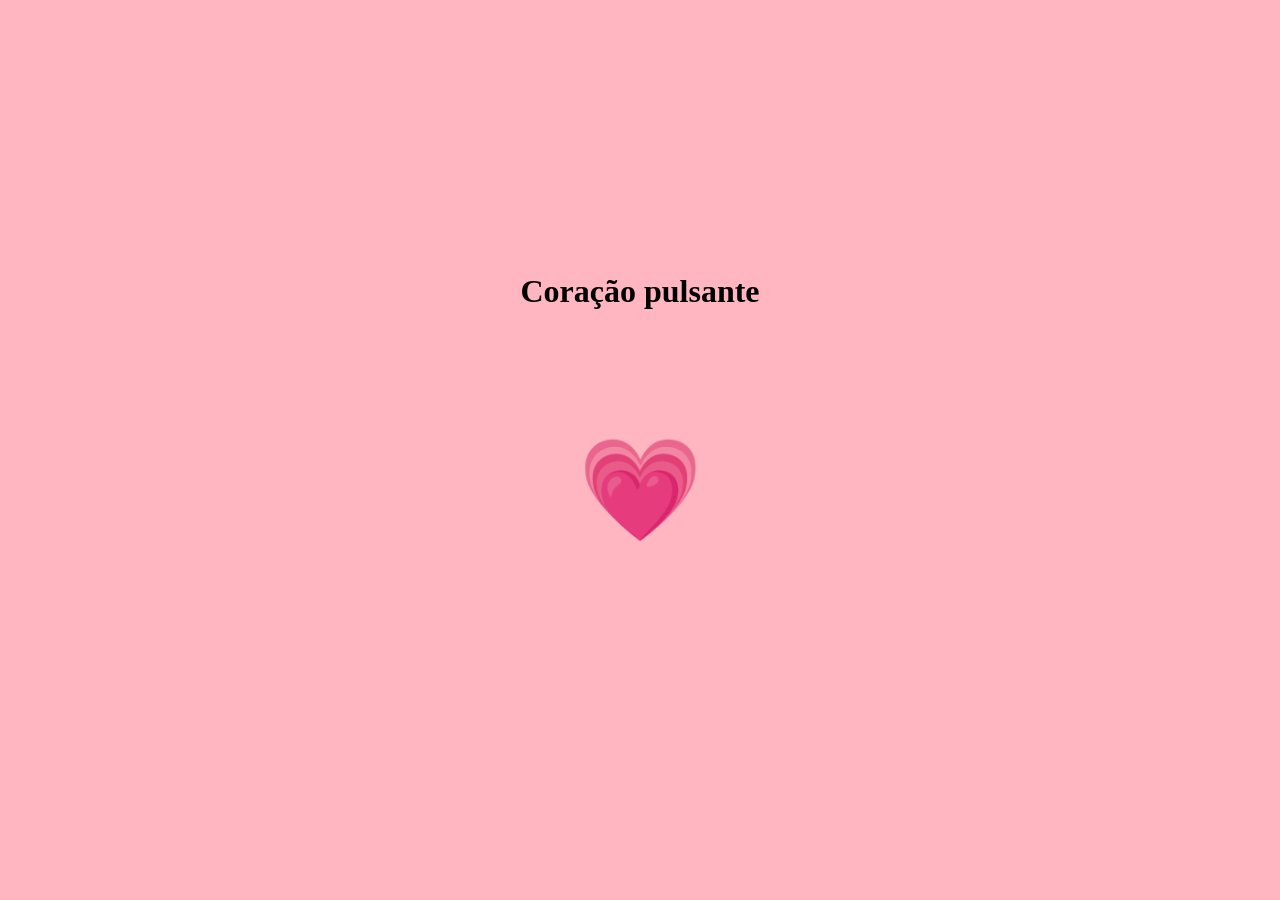
<file: coracao-animado/index.html>
<!DOCTYPE html>
<html lang="pt-br">
<head>
    <meta charset="UTF-8">
    <meta name="viewport" content="width=device-width, initial-scale=1.0">
    <title>Document</title>
    <link rel="stylesheet" href="style.css">
</head>
<body>
   <h1>Coração pulsante</h1>
   <p class="coracao"> 💗 </p>
</body>
</html>
</file>
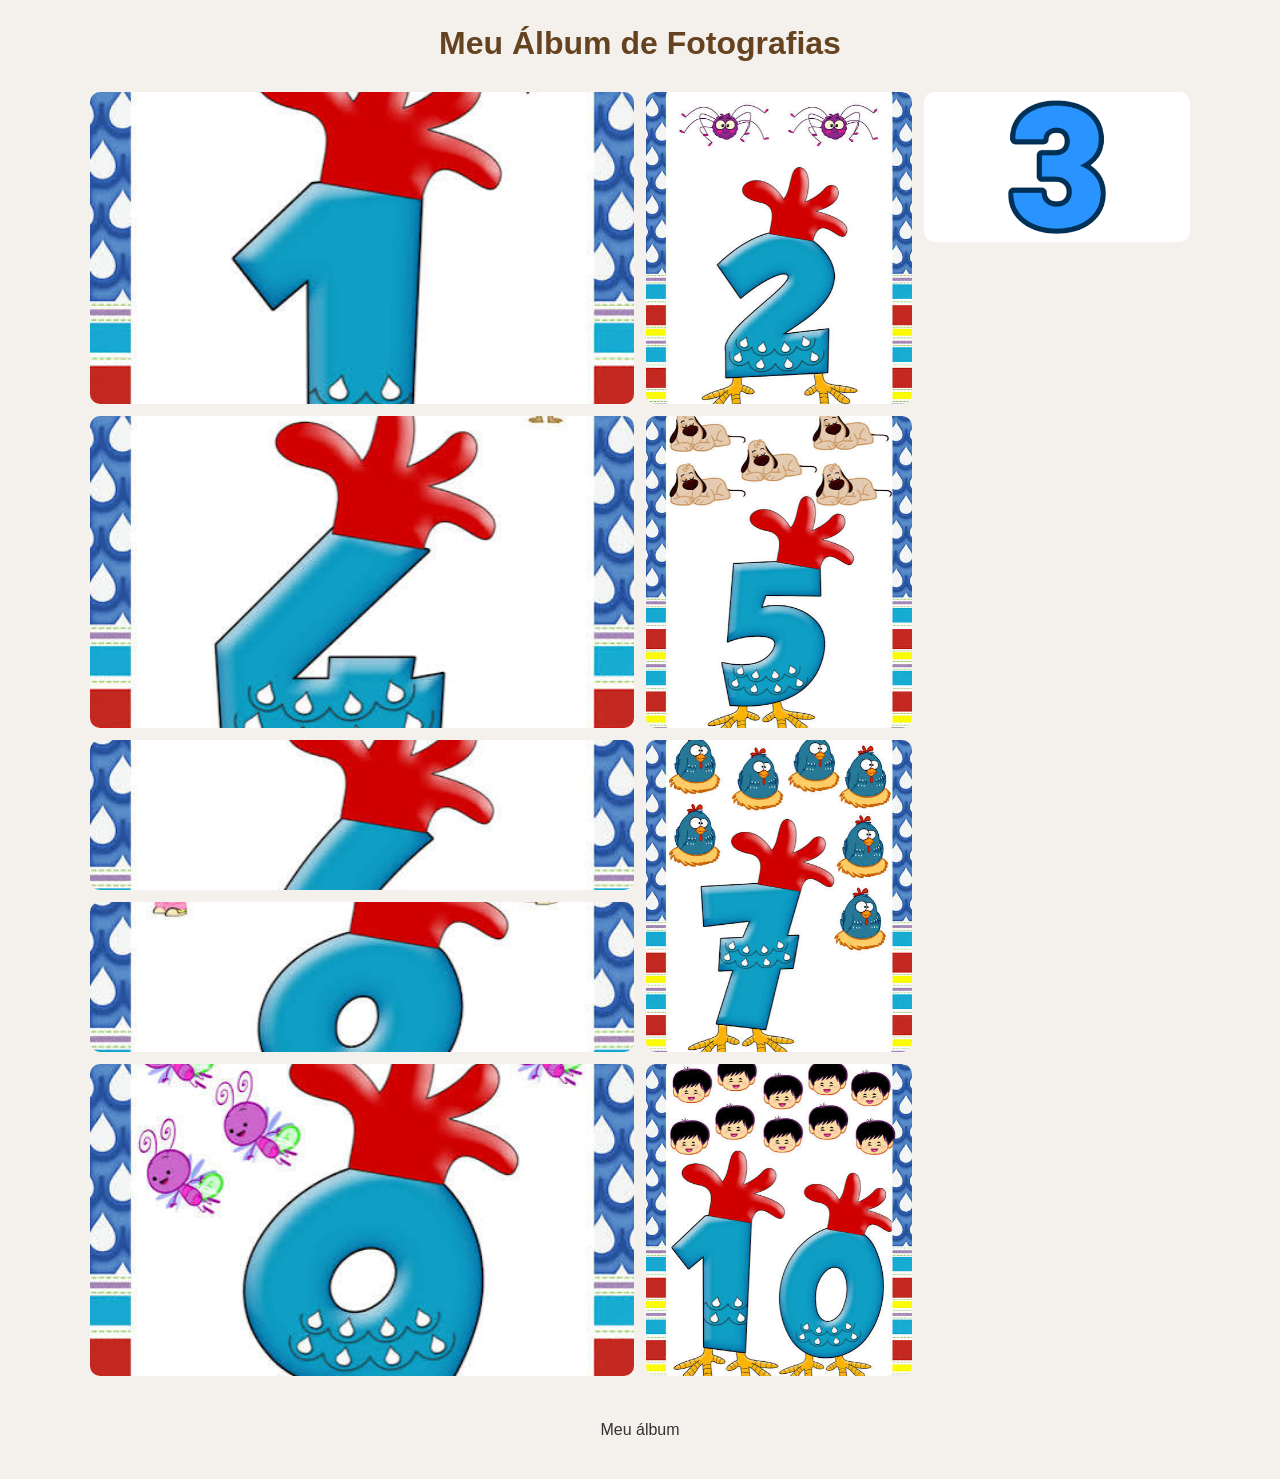
<file: grid/index.html>
<!DOCTYPE html>
<html lang="pt-br">
<head>
    <meta charset="UTF-8">
    <meta name="viewport" content="width=device-width, initial-scale=1.0">
    <title>Meu Álbum de Fotografias</title>
    <link rel="stylesheet" href="style.css">
</head>
<body>

    <header>
        <h1>Meu Álbum de Fotografias</h1>
    </header>

  
<main class="gallery">
    <img class="foto foto1" src="gallery/1.jpg" alt="Foto 1">
    <img class="foto foto2" src="gallery/2.jpg" alt="Foto 2">
    <img class="foto foto3" src="gallery/3.png" alt="Foto 3">
    <img class="foto foto4" src="gallery/4.jpg" alt="Foto 4">
    <img class="foto foto5" src="gallery/5.jpg" alt="Foto 5">
    <img class="foto foto6" src="gallery/6.jpg" alt="Foto 6">
    <img class="foto foto7" src="gallery/7.jpg" alt="Foto 7">
    <img class="foto foto8" src="gallery/8.jpg" alt="Foto 8">
    <img class="foto foto9" src="gallery/9.jpg" alt="Foto 9">
    <img class="foto foto10" src="gallery/10.jpg" alt="Foto 10">
</main>


    <footer>
        <p>Meu álbum </p>
    </footer>

</body>
</html>
</file>
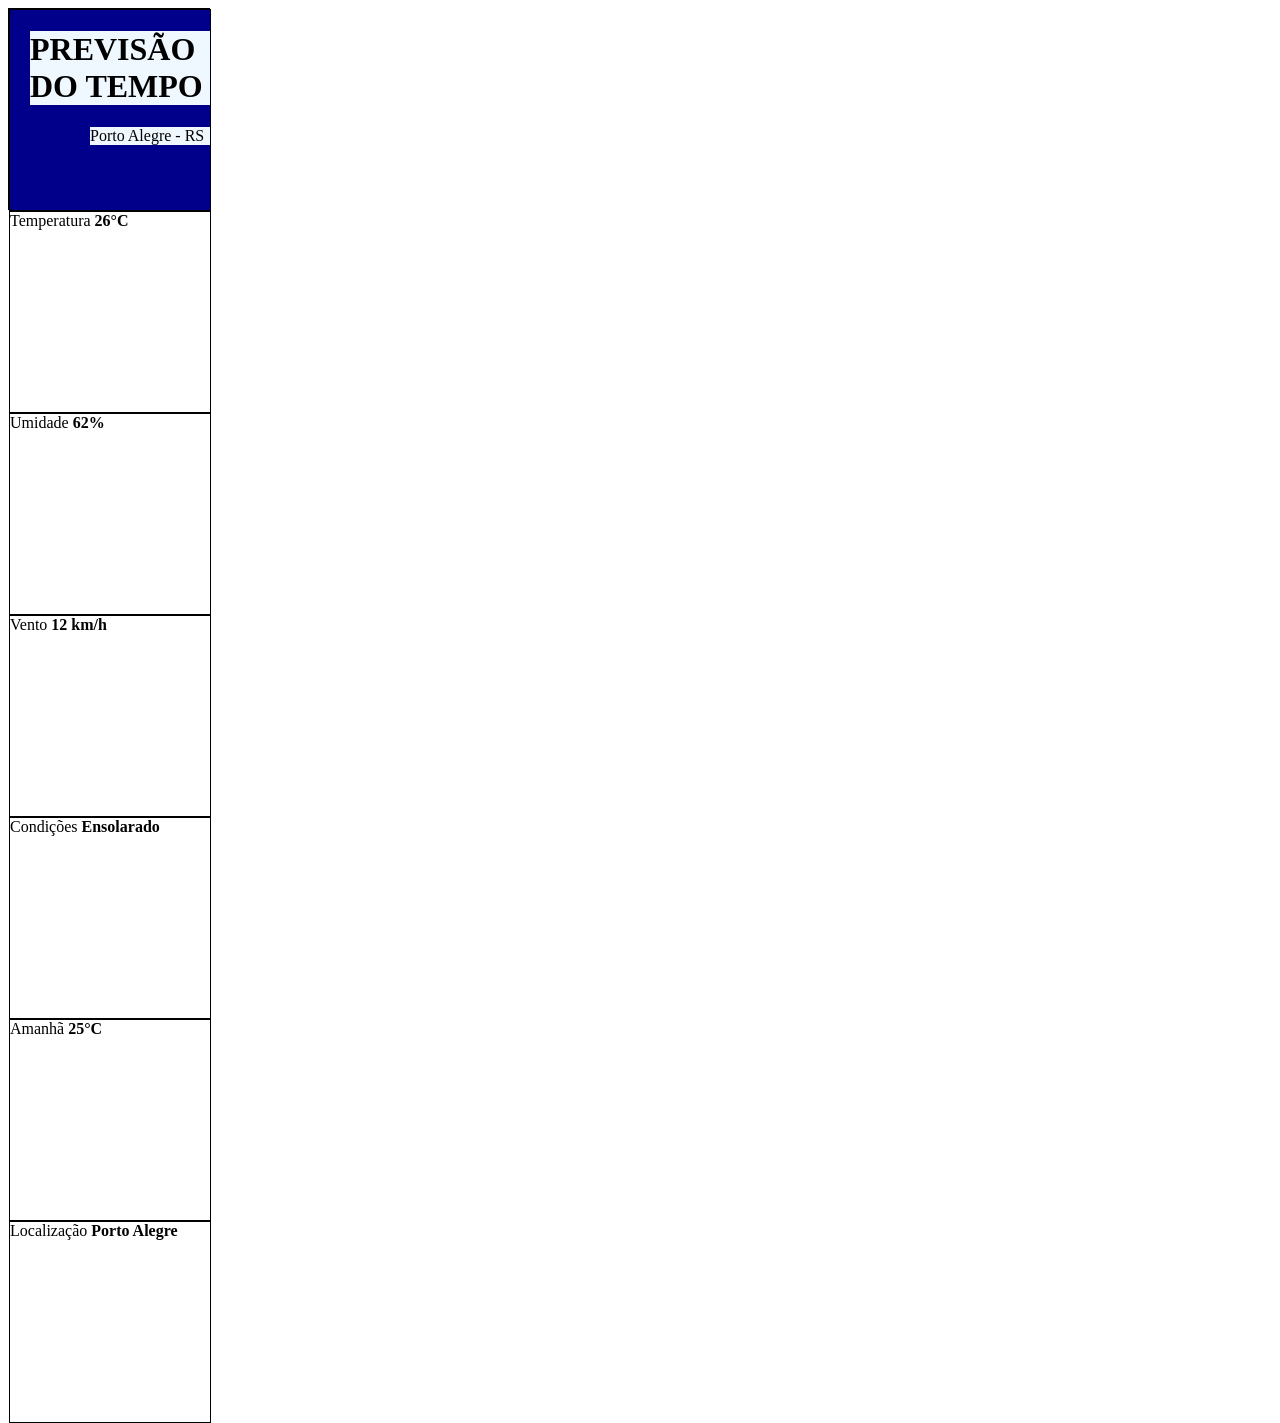
<file: painel de previsao do tempo/index.html>
<!DOCTYPE html>
<html lang="pt-br">
<head>
    <meta charset="UTF-8">
    <meta name="viewport" content="width=device-width, initial-scale=1.0">
    <title>Document</title>
    <link rel="stylesheet" href="style.css">
</head>
<body>
    <div id="painel">
  <div class="cabecalho">
    <h1>PREVISÃO DO TEMPO</h1>
    <p>Porto Alegre - RS</p>
  </div>

  <div class="card temperatura">
    <span>Temperatura</span>
    <strong>26°C</strong>
  </div>

  <div class="card umidade">
    <span>Umidade</span>
    <strong>62%</strong>
  </div>

  <div class="card vento">
    <span>Vento</span>
    <strong>12 km/h</strong>
  </div>

  <div class="card condicao">
    <span>Condições</span>
    <strong>Ensolarado</strong>
  </div>

  <div class="card amanha">
    <span>Amanhã</span>
    <strong>25°C</strong>
  </div>

  <div class="card localizacao">
    <span>Localização</span>
    <strong>Porto Alegre</strong>
  </div>
</div>

</body>
</html>
</file>
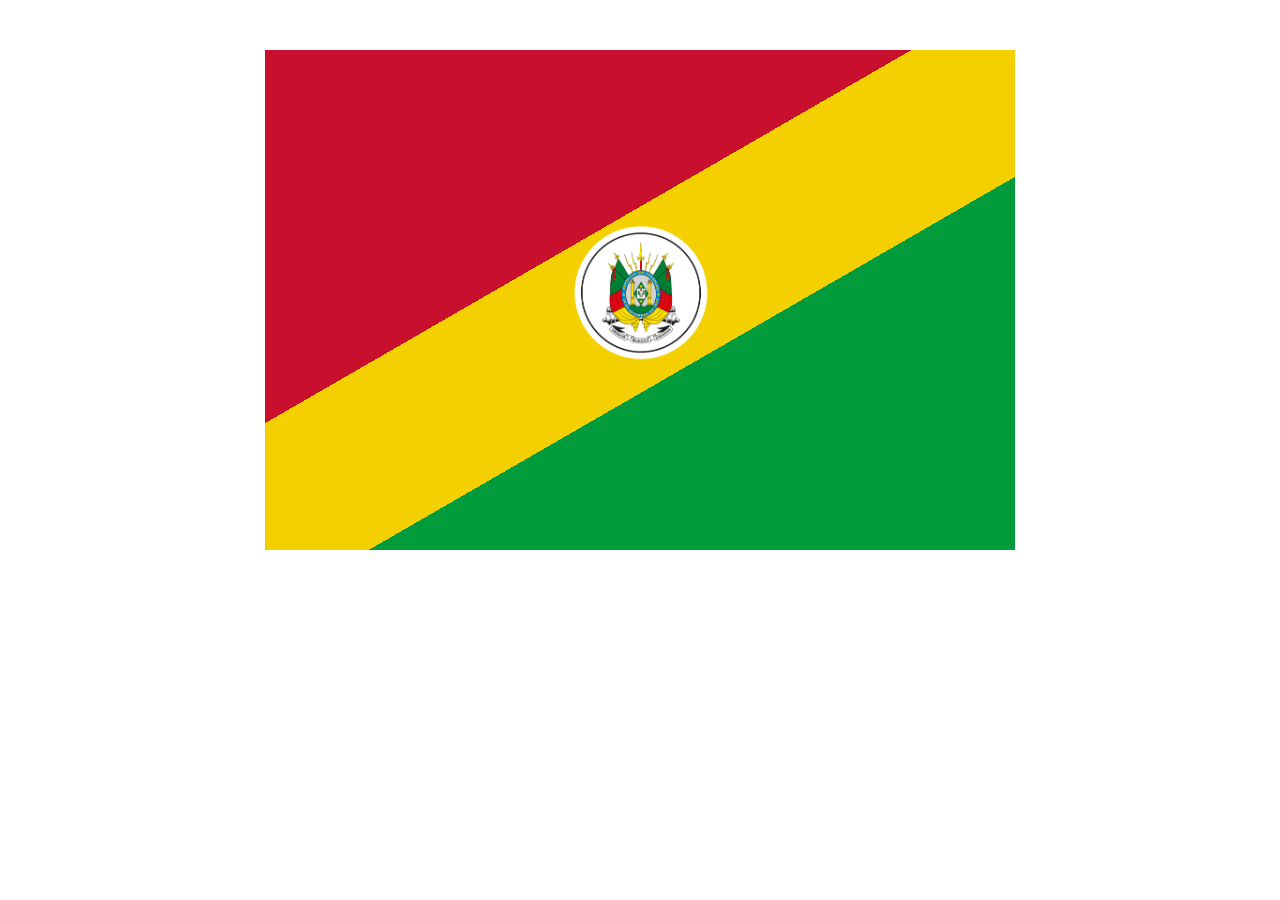
<file: rs/index.html>
<!DOCTYPE html>
<html lang="pt-br">
<head>
    <meta charset="UTF-8">
    <meta name="viewport" content="width=device-width, initial-scale=1.0">
    <title>Bandeira do Rio Grande do Sul</title>
    <link rel="stylesheet" href="style.css">
</head>

<body>

    <div class="bandeira">

        <div class="vermelho"></div>
        <div class="amarelo"></div>
        <div class="verde"></div>

        <div class="brasao">
            <img src="brasao.png/brasao.png" alt="Brasão do Rio Grande do Sul">
        </div>

    </div>

</body>
</html>
</file>
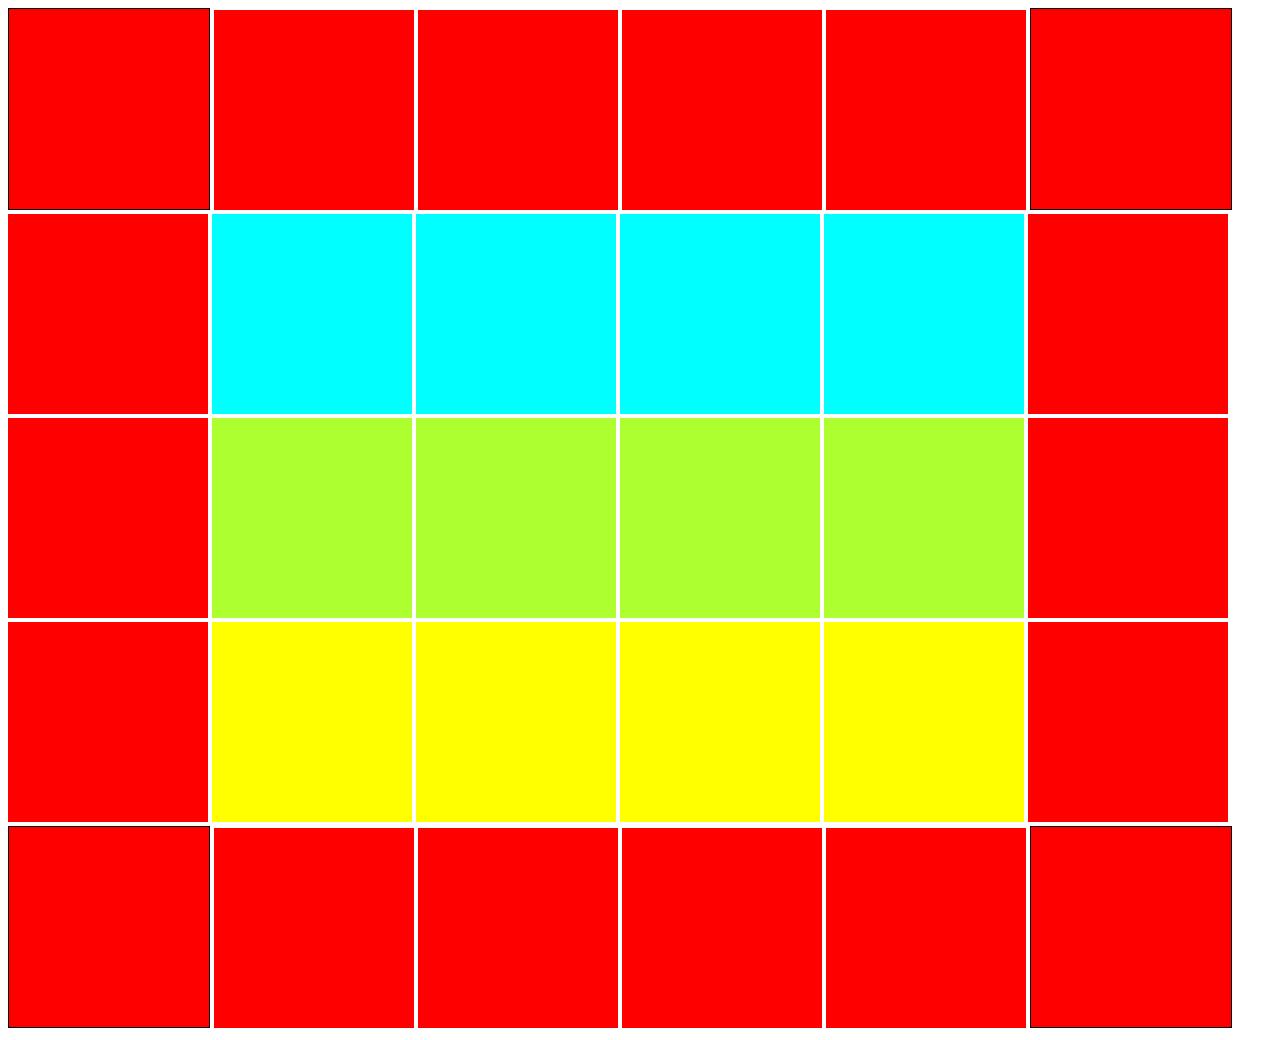
<file: seletores/index.html>
<!DOCTYPE html>
<html lang="pt-br">
<head>
    <meta charset="UTF-8">
    <meta name="viewport" content="width=device-width, initial-scale=1.0">
    <title>Document</title>
    <link rel="stylesheet" href="style.css">
</head>
<body>
    <div class ="red" id="canto"></div>
    <div class="red"></div>
    <div class="red"></div>
    <div class="red"></div>
    <div class="red"></div>
    <div class ="red" id="canto"></div>

    <div class="red"></div>
    <div class="azul"></div>
    <div class="azul"></div>
    <div class="azul"></div>
    <div class="azul"></div>
    <div class="red"></div>

    <div class="red"></div>
    <div class="verde"></div>
    <div class="verde"></div>
    <div class="verde"></div>
    <div class="verde"></div>
    <div class="red"></div>

    <div class="red"></div>
    <div class="amarelo"></div>
    <div class="amarelo"></div>
    <div class="amarelo"></div>
    <div class="amarelo"></div>
    <div class="red"></div>
    
    <div class ="red" id="canto"></div>
    <div class="red"></div>
    <div class="red"></div>
    <div class="red"></div>
    <div class="red"></div>
    <div class ="red" id="canto"></div>
</body>
</html>
</file>
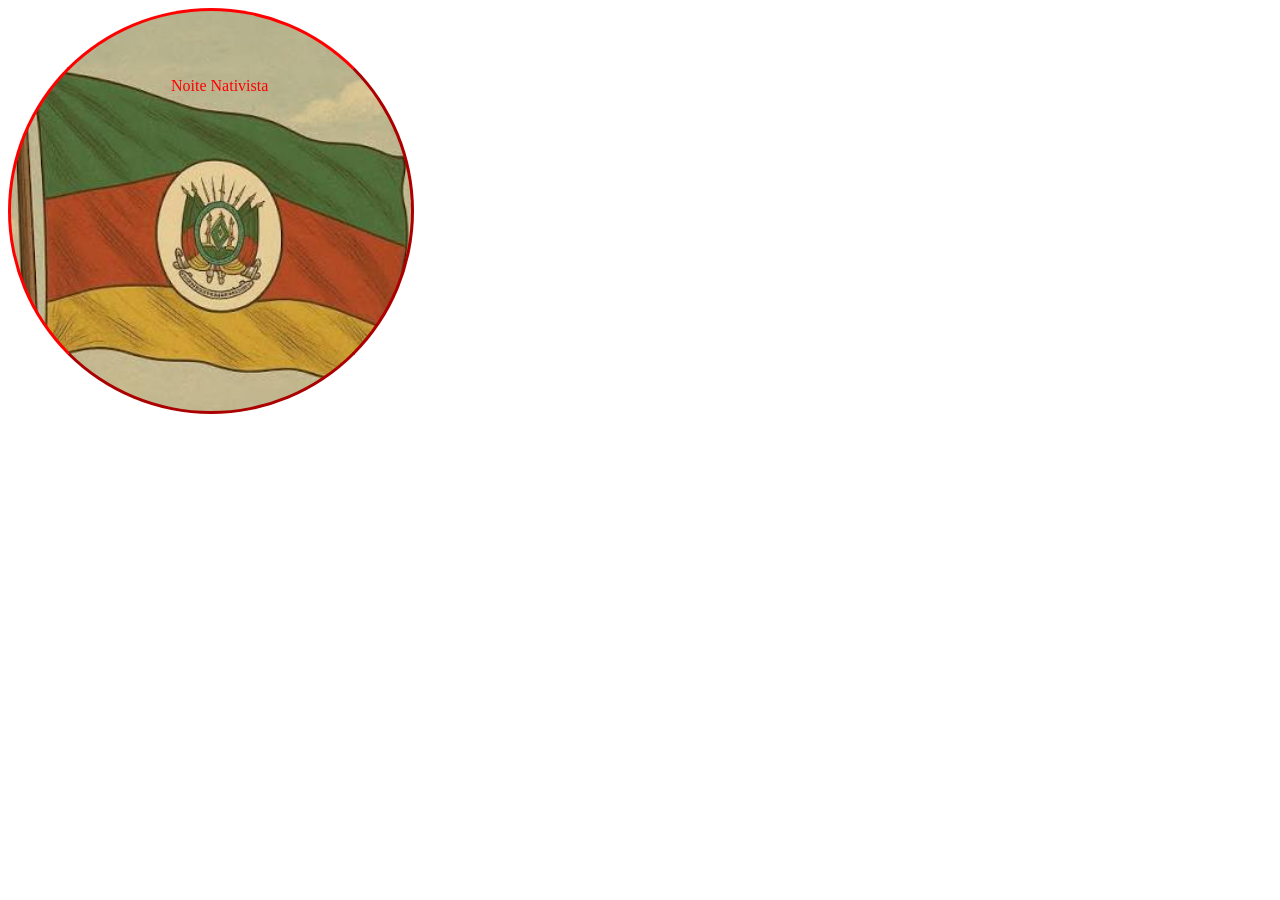
<file: tema/index.html>
<!DOCTYPE html>
<html lang="pt-br">
<head>
    <meta charset="UTF-8">
    <meta name="viewport" content="width=device-width, initial-scale=1.0">
    <title>Document</title>
    <link rel="stylesheet" href="style.css">
</head>
<body>
    <div>
        <p>Noite Nativista</p>
    </div>
    
</body>
</html>
</file>
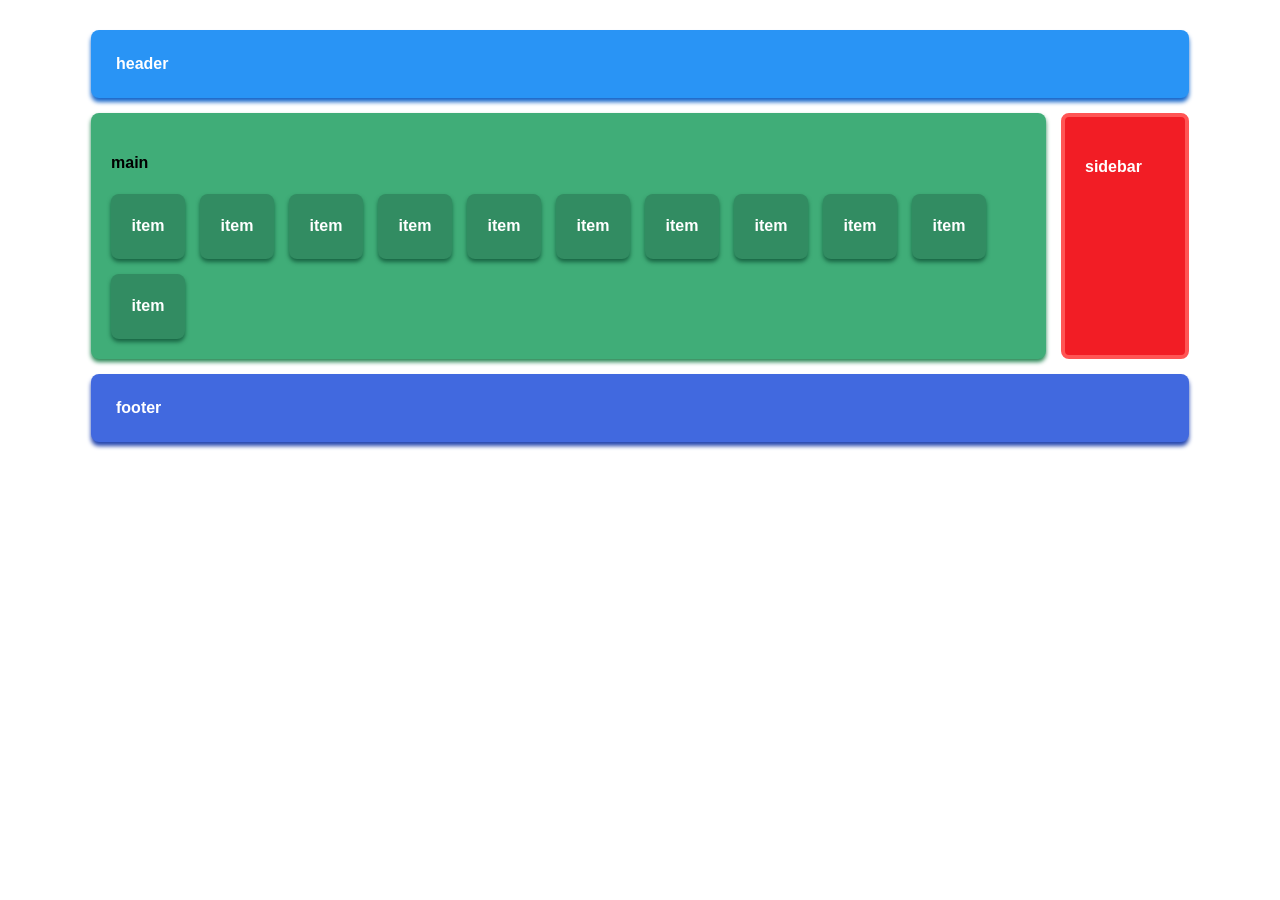
<file: flexbox/flex.html>
<!DOCTYPE html>
<html lang="pt-br">
<head>
    <meta charset="UTF-8">
    <title>Atividade Flexbox</title>

    <style>
        body {
            font-family: Arial;
            margin: 30px;
        }

        .container {
            width: 90%;
            margin: auto;
            display: flex;
            flex-direction: column;
            gap: 15px;
        }

        header {
            background: #2994f5;
            color: white;
            padding: 25px;
            border-radius: 8px;
            box-shadow: 0 4px 4px #1766c9;
        }

        .conteudo {
            display: flex;
            gap: 15px;
        }

        main {
            background: #40ad78;
            padding: 20px;
            border-radius: 8px;
            flex: 1;
            box-shadow: 0 3px 4px #278653;
        }

        .itens {
            display: flex;
            flex-wrap: wrap;
            gap: 15px;
        }

        .item {
            background: #328c62;
            color: white;
            width: 74px;
            height: 65px;
            border-radius: 8px;
            display: flex;
            justify-content: center;
            align-items: center;
            box-shadow: 0 3px 4px #176443;
            font-weight: bold;
        }

        aside {
            background: #f21d25;
            color: white;
            width: 80px;
            padding: 20px;
            border: 4px solid #ff5555;
            border-radius: 8px;
        }

        footer {
            background: #4169df;
            color: white;
            padding: 25px;
            border-radius: 8px;
            box-shadow: 0 4px 4px #2446ae;
        }
    </style>
</head>

<body>

    <div class="container">

        <header>
            <strong>header</strong>
        </header>

        <div class="conteudo">

            <main>
                <h4>main</h4>

                <div class="itens">
                    <div class="item">item</div>
                    <div class="item">item</div>
                    <div class="item">item</div>
                    <div class="item">item</div>
                    <div class="item">item</div>
                    <div class="item">item</div>
                    <div class="item">item</div>
                    <div class="item">item</div>
                    <div class="item">item</div>
                    <div class="item">item</div>
                    <div class="item">item</div>
                </div>

            </main>

            <aside>
                <h4>sidebar</h4>
                
            </aside>

        </div>

        <footer>
            <strong>footer</strong>
        </footer>

    </div>

</body>
</html>
</file>
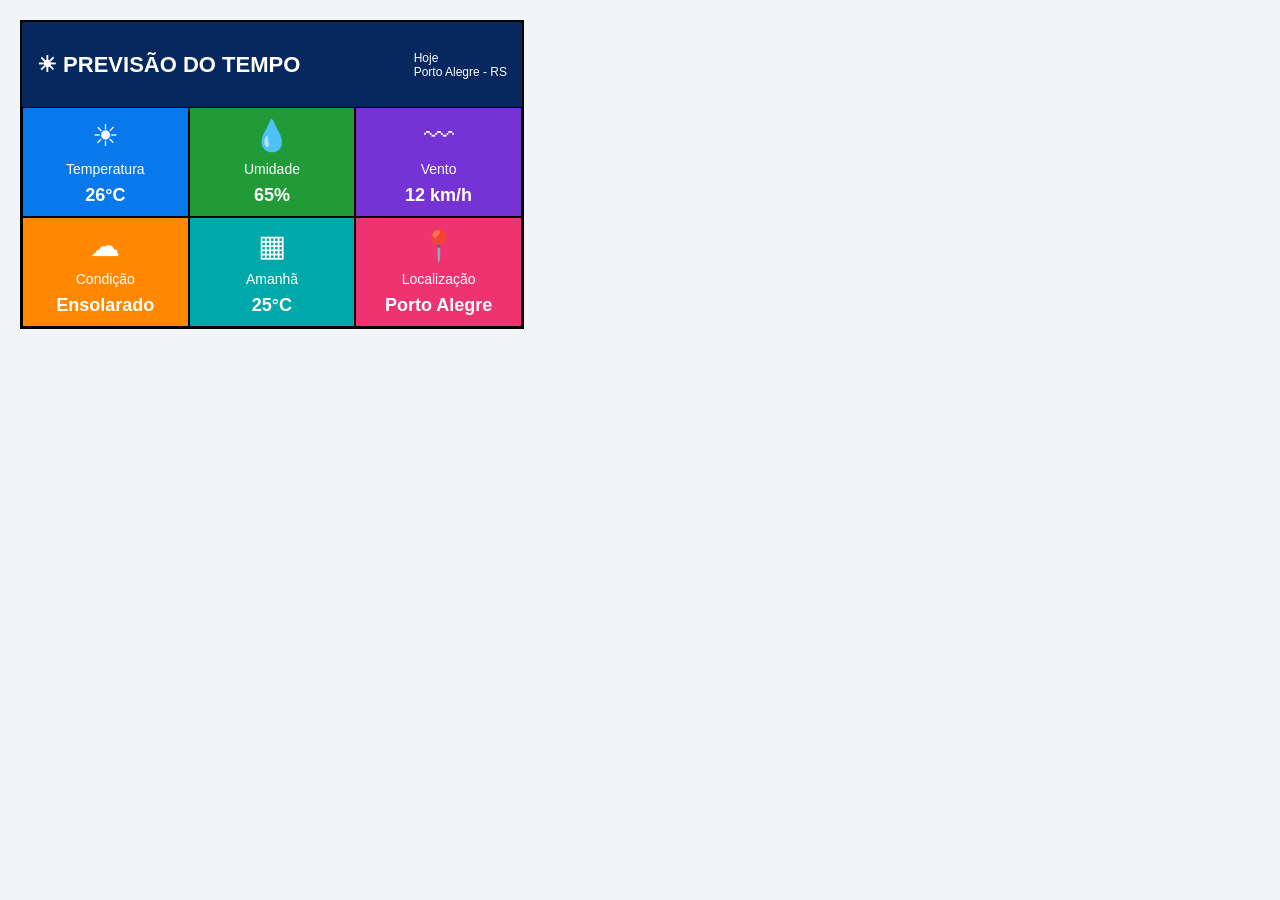
<file: painel/painel.html>
<!DOCTYPE html>
<html lang="pt-br">
<head>
<meta charset="UTF-8">
<title>Previsão do Tempo</title>

<style>
    body {
        font-family: Arial;
        background: #f1f5f8;
        margin: 20px;
        color: #063477;
    }

    #painel {
        width: 500px;
        border: 2px solid black;
        background: white;
    }

    .cabecalho {
        background: #06285e;
        color: white;
        padding: 15px;
        display: flex;
        justify-content: space-between;
        align-items: center;
    }

    .cabecalho h1 {
        font-size: 22px;
    }

    .cabecalho p {
        font-size: 12px;
    }

    .cards {
        display: flex;
        flex-wrap: wrap;
    }

    .card {
        width: 33.33%;
        height: 110px;
        box-sizing: border-box;
        border: 1px solid black;
        color: white;
        display: flex;
        flex-direction: column;
        justify-content: center;
        align-items: center;
        gap: 8px;
        transition: 0.3s;
    }

    .card:hover {
        transform: scale(1.04);
        box-shadow: 0 4px 10px gray;
    }

    .card span {
        font-size: 14px;
    }

    .card strong {
        font-size: 18px;
    }

    .temperatura {
        background: #0879ed;
    }

    .umidade {
        background: #209b38;
    }

    .vento {
        background: #7533d5;
    }

    .condicao {
        background: #ff8800;
    }

    .amanha {
        background: #00a9a9;
    }

    .localizacao {
        background: #ee3370;
    }

    .icone {
        font-size: 30px;
    }
</style>
</head>

<body>

<div id="painel">

    <div class="cabecalho">
        <h1>☀ PREVISÃO DO TEMPO</h1>
        <p>Hoje<br>Porto Alegre - RS</p>
    </div>

    <div class="cards">

        <div class="card temperatura">
            <div class="icone">☀</div>
            <span>Temperatura</span>
            <strong>26°C</strong>
        </div>

        <div class="card umidade">
            <div class="icone">💧</div>
            <span>Umidade</span>
            <strong>65%</strong>
        </div>

        <div class="card vento">
            <div class="icone">〰</div>
            <span>Vento</span>
            <strong>12 km/h</strong>
        </div>

        <div class="card condicao">
            <div class="icone">☁</div>
            <span>Condição</span>
            <strong>Ensolarado</strong>
        </div>

        <div class="card amanha">
            <div class="icone">▦</div>
            <span>Amanhã</span>
            <strong>25°C</strong>
        </div>

        <div class="card localizacao">
            <div class="icone">📍</div>
            <span>Localização</span>
            <strong>Porto Alegre</strong>
        </div>

    </div>

</div>

</body>
</html>
</file>
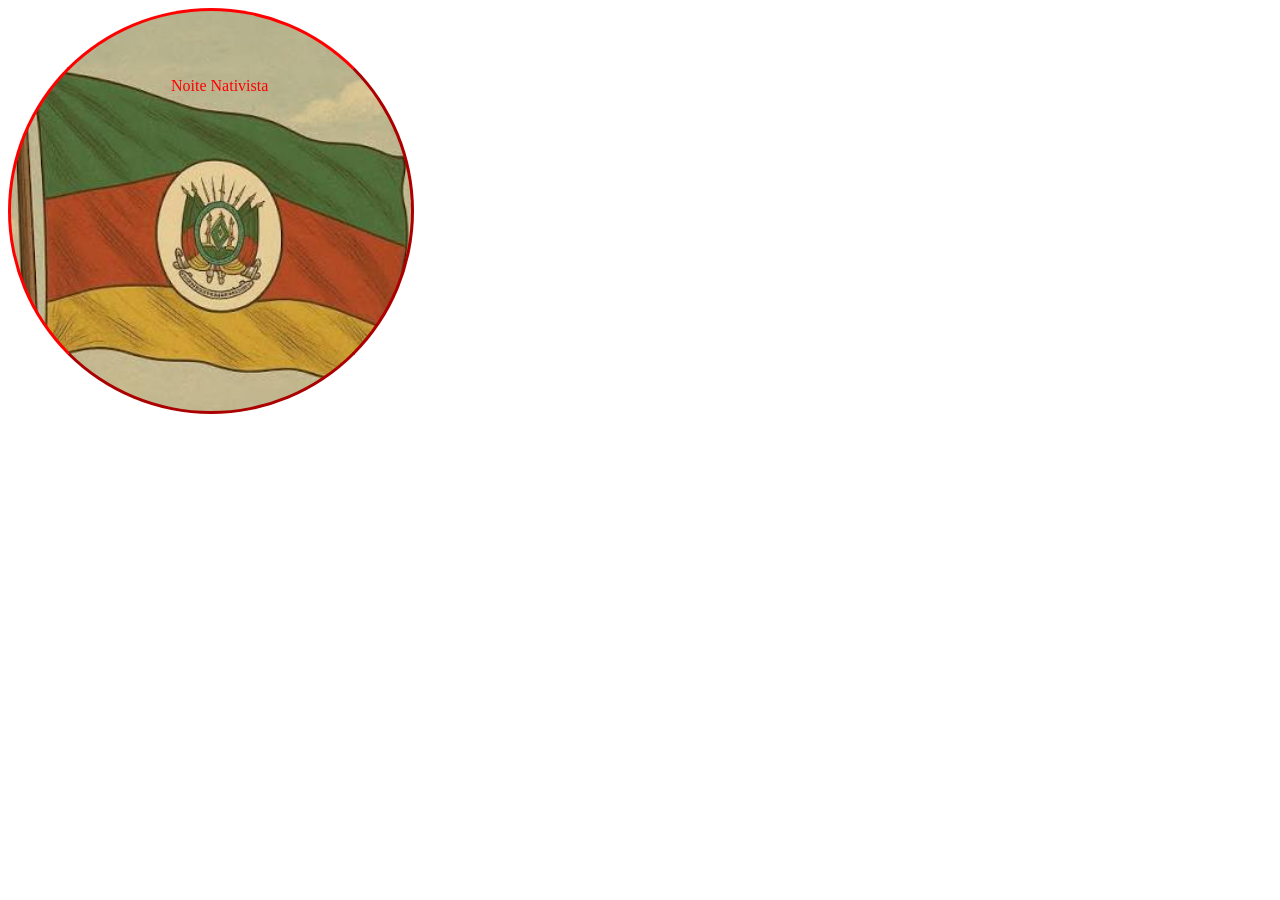
<file: tema/temainf9.html>
<!DOCTYPE html>
<!-- saved from url=(0032)http://127.0.0.1:5500/index.html -->
<html lang="pt-br"><head><meta http-equiv="Content-Type" content="text/html; charset=UTF-8">
    
    <meta name="viewport" content="width=device-width, initial-scale=1.0">
    <title>Document</title>
    
<link rel="stylesheet" href="./temainf9_files/style.css"></head>
<body>
    <div>
        <p>Noite Nativista</p>
    </div>
    
<!-- Code injected by live-server -->
<script>
	// <![CDATA[  <-- For SVG support
	if ('WebSocket' in window) {
		(function () {
			function refreshCSS() {
				var sheets = [].slice.call(document.getElementsByTagName("link"));
				var head = document.getElementsByTagName("head")[0];
				for (var i = 0; i < sheets.length; ++i) {
					var elem = sheets[i];
					var parent = elem.parentElement || head;
					parent.removeChild(elem);
					var rel = elem.rel;
					if (elem.href && typeof rel != "string" || rel.length == 0 || rel.toLowerCase() == "stylesheet") {
						var url = elem.href.replace(/(&|\?)_cacheOverride=\d+/, '');
						elem.href = url + (url.indexOf('?') >= 0 ? '&' : '?') + '_cacheOverride=' + (new Date().valueOf());
					}
					parent.appendChild(elem);
				}
			}
			var protocol = window.location.protocol === 'http:' ? 'ws://' : 'wss://';
			var address = protocol + window.location.host + window.location.pathname + '/ws';
			var socket = new WebSocket(address);
			socket.onmessage = function (msg) {
				if (msg.data == 'reload') window.location.reload();
				else if (msg.data == 'refreshcss') refreshCSS();
			};
			if (sessionStorage && !sessionStorage.getItem('IsThisFirstTime_Log_From_LiveServer')) {
				console.log('Live reload enabled.');
				sessionStorage.setItem('IsThisFirstTime_Log_From_LiveServer', true);
			}
		})();
	}
	else {
		console.error('Upgrade your browser. This Browser is NOT supported WebSocket for Live-Reloading.');
	}
	// ]]>
</script>

</body></html>
</file>
<file: coracao-animado/style.css>
body {
    background-color: lightpink;
    display: flex;
    flex-direction: column;
    justify-content: center;
    align-items: center;
    min-height: 100vh;
    margin: 0;
}

.coracao {
    font-size: 800px;
       font-size: 100px;
    animation: pulsar 0.8s infinite;
}

@keyframes pulsar {
    0% {
        transform: scale(1);
    }

    50% {
        transform: scale(3.5);
    }

    100% {
        transform: scale(1);
    }

}
</file>
<file: grid/style.css>
* {
    margin: 0;
    padding: 0;
    box-sizing: border-box;
}

body {
    font-family: Arial, sans-serif;
    background-color: #f4f0eb;
    color: #333;
    padding: 25px;
}

header {
    text-align: center;
    margin-bottom: 30px;
}

header h1 {
    color: #654321;
    margin-bottom: 10px;
}

.gallery {
    display: grid;
    grid-template-columns: repeat(4, 1fr);
    grid-auto-rows: 150px;
    gap: 12px;
    max-width: 1100px;
    margin: 0 auto;
}

.foto {
    width: 100%;
    height: 100%;
    object-fit: cover;
    border-radius: 10px;
    display: block;
    transition: transform 0.3s ease;
}

.foto:hover {
    transform: scale(1.03);
}

/* Fotos com tamanhos diferentes */

.foto1 {
    grid-column: span 2;
    grid-row: span 2;
}

.foto2 {
    grid-row: span 2;
}

.foto3 {
    grid-column: span 1;
}

.foto4 {
    grid-column: span 2;
    grid-row: span 2;
}

.foto5 {
    grid-row: span 2;
}

.foto6 {
    grid-column: span 2;
}

.foto7 {
    grid-row: span 2;
}

.foto8 {
    grid-column: span 2;
}

.foto9 {
    grid-column: span 2;
    grid-row: span 2;
}

.foto10 {
    grid-row: span 2;
}

footer {
    text-align: center;
    margin-top: 30px;
    padding: 15px;
}

/* Ajuste para celulares */

@media (max-width: 600px) {
    body {
        padding: 12px;
    }

    .galeria {
        grid-template-columns: repeat(2, 1fr);
        grid-auto-rows: 120px;
        gap: 8px;
    }
}
</file>
<file: painel de previsao do tempo/style.css>
div {
    display: inline-block;
    border: 1px solid black;
    width: 200px;
    height: 200px;
}

.cabecalho {
    background-color: darkblue;
}

.cabecalho h1 {
    background-color: aliceblue;
    margin-left: 20px;
}

.cabecalho p{
    background-color: aliceblue;
     margin-left: 80px;
}
</file>
<file: rs/style.css>
* {
    box-sizing: border-box;
}

body {
    margin: 0;
    background-color: white;
}

.bandeira {
    width: 750px;
    height: 500px;
    margin: 50px auto;
    position: relative;

    background: linear-gradient(
        150deg,
        #c8102e 0%,
        #c8102e 40%,
        #f5d000 40%,
        #f5d000 60%,
        #009b3a 60%,
        #009b3a 100%
    );
}

/* Brasão */
.brasao {
    position: absolute;

    width: 470px;
    height: 470px;

    top: 50%;
    left: 50%;

    transform: translate(-50%, -48%);

    display: flex;
    justify-content: center;
    align-items: center;
}

.brasao img {
    width: 100%;
    height: 100%;
    object-fit: contain;
}
</file>
<file: seletores/style.css>
div {
display: inline-block;
width: 200px;
height: 200px;
}

.red{
    background-color: red;
}
#canto{
    border: 1px solid black;
}
.azul{
    background-color: aqua;
}
.verde{
    background-color: greenyellow;
}
.amarelo{
    background-color: yellow;
}
</file>
<file: tema/style.css>
/*   
  body{
    width: 100%;
  }
   */
  
  div{
width: 400px;
height: 400px;
background-image: url(imagens/rs.jpg);
background-size: cover;
/* background-repeat: no-repeat; */
background-position: 0%;
border: outset 3px rgb(255, 0, 0);
border-radius: 50%;

  }
 
  p{
    color: rgb(255, 0, 0);
    padding-top: 50px;
    padding-left: 40%;
    

  }
</file>
<file: tema/temainf9_files/style.css>
/*   
  body{
    width: 100%;
  }
   */
  
  div{
width: 400px;
height: 400px;
background-image: url(imagens/rs.jpg);
background-size: cover;
/* background-repeat: no-repeat; */
background-position: 0%;
border: outset 3px rgb(255, 0, 0);
border-radius: 50%;

  }
 
  p{
    color: rgb(255, 0, 0);
    padding-top: 50px;
    padding-left: 40%;
    

  }
</file>
